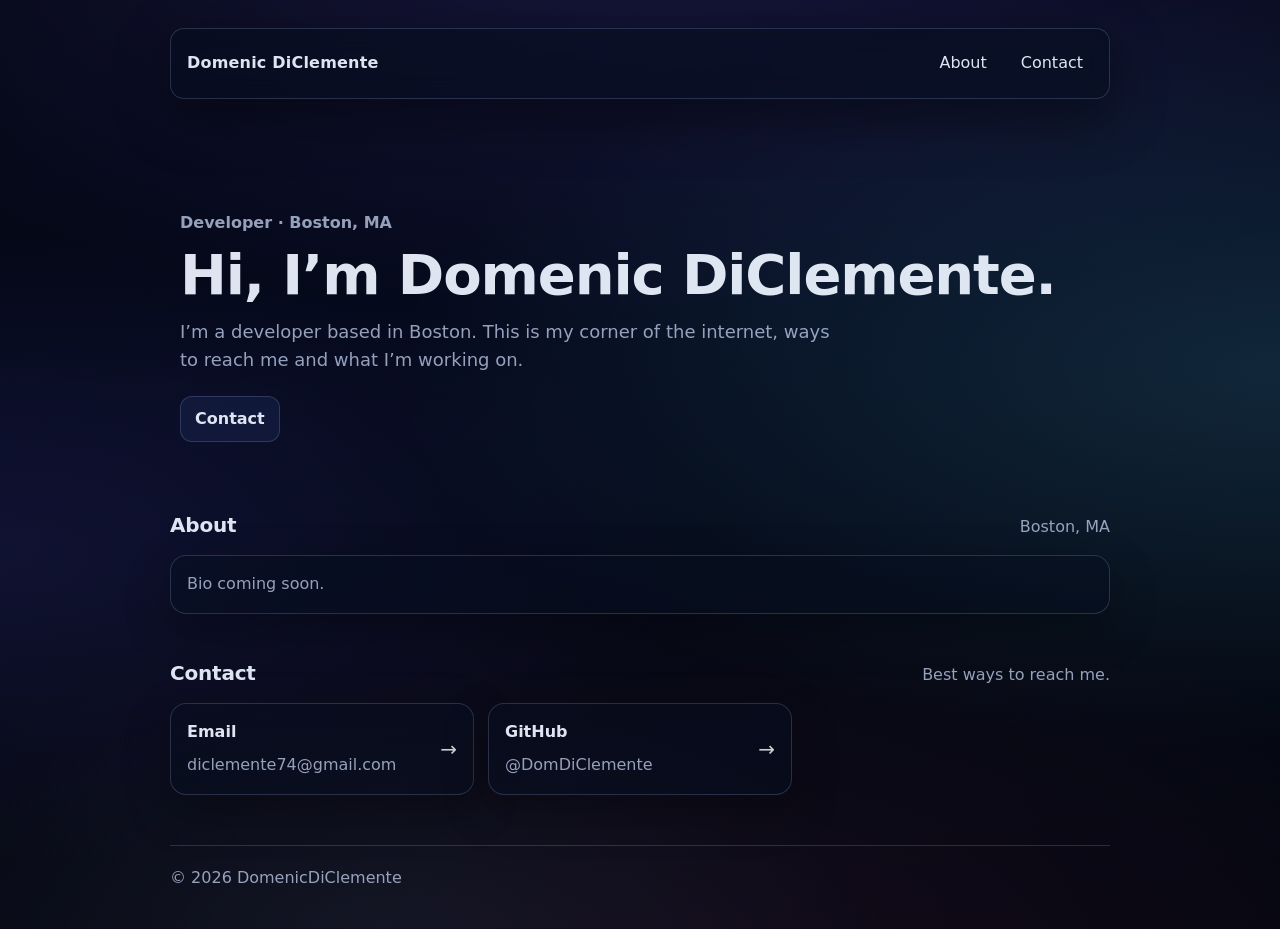
<file: index.html>
<!doctype html>
<html lang="en">
  <head>
    <meta charset="UTF-8" />
    <meta name="viewport" content="width=device-width, initial-scale=1" />
    <meta name="description" content="Personal website" />
    <title>Domenic's Profile</title>

    <!-- Use a relative path so it works for project pages (served under /<repo>/). -->
    <link rel="stylesheet" href="styles.css" />
  </head>
  <body>
    <header class="container">
      <nav class="nav">
        <a class="brand" href="./">Domenic DiClemente</a>
        <div class="links">
          <a href="#about">About</a>
          <a href="#contact">Contact</a>
        </div>
      </nav>
    </header>

    <main class="container">
      <section class="hero">
        <p class="eyebrow">Developer · Boston, MA</p>
        <h1 class="title">Hi, I’m Domenic DiClemente.</h1>
        <p class="subtitle">
          I’m a developer based in Boston. This is my corner of the internet, ways to reach me and
          what I’m working on.
        </p>
        <div class="cta">
          <a class="button secondary" href="#contact">Contact</a>
        </div>
      </section>

      <section id="about" class="section">
        <div class="sectionHeader">
          <h2>About</h2>
          <p class="muted">Boston, MA</p>
        </div>
        <div class="card">
          <p class="muted">Bio coming soon.</p>
        </div>
      </section>

      <section id="contact" class="section">
        <div class="sectionHeader">
          <h2>Contact</h2>
          <p class="muted">Best ways to reach me.</p>
        </div>

        <div class="grid">
          <a class="card linkCard" href="mailto:diclemente74@gmail.com">
            <div>
              <h3>Email</h3>
              <p class="muted">diclemente74@gmail.com</p>
            </div>
            <span class="arrow" aria-hidden="true">→</span>
          </a>
          <a
            class="card linkCard"
            href="https://github.com/DomDiClemente"
            target="_blank"
            rel="noreferrer"
          >
            <div>
              <h3>GitHub</h3>
              <p class="muted">@DomDiClemente</p>
            </div>
            <span class="arrow" aria-hidden="true">→</span>
          </a>
        </div>
      </section>

      <footer class="footer">
        <p class="muted">© <span id="year"></span> DomenicDiClemente</p>
      </footer>
    </main>

    <script>
      document.getElementById("year").textContent = new Date().getFullYear();
    </script>
  </body>
</html>
</file>
<file: styles.css>
:root {
  color-scheme: dark;
  --bg: #040813;
  --panel: rgba(7, 14, 32, 0.52);
  --panel-strong: rgba(11, 20, 44, 0.72);
  --text: rgba(236, 243, 255, 0.94);
  --muted: rgba(190, 203, 232, 0.78);
  --border: rgba(168, 191, 245, 0.2);
  --accent: #8b79ff;
  --accent2: #65dcff;
  --shadow: 0 18px 55px rgba(0, 0, 0, 0.45);
}

* {
  box-sizing: border-box;
}

/* Base color on html so any “below the fold” area never shows a mismatched flat band. */
html {
  min-height: 100%;
  background-color: #03060f;
}

body {
  min-height: 100%;
  min-height: 100dvh;
  margin: 0;
  font-family:
    ui-sans-serif,
    system-ui,
    -apple-system,
    Segoe UI,
    Roboto,
    Helvetica,
    Arial,
    "Apple Color Emoji",
    "Segoe UI Emoji";
  overflow-x: hidden;
  /* Nebula base (full-bleed) + subtle repeating radial “lines” (scrolls with page, large tiles = softer seams). */
  background-color: #03060f;
  background-image:
    radial-gradient(ellipse 140% 80% at 50% -10%, rgba(118, 96, 255, 0.18), transparent 55%),
    radial-gradient(ellipse 120% 70% at 100% 40%, rgba(91, 218, 255, 0.14), transparent 58%),
    radial-gradient(ellipse 100% 60% at 0% 60%, rgba(118, 96, 255, 0.1), transparent 55%),
    radial-gradient(ellipse 130% 90% at 50% 110%, rgba(239, 64, 145, 0.08), transparent 55%),
    radial-gradient(ellipse 80% 50% at 30% 100%, rgba(91, 218, 255, 0.06), transparent 50%),
    linear-gradient(170deg, #030611 0%, #050a1d 38%, #040813 72%, #03060f 100%),
    repeating-radial-gradient(
      circle at 32% 42%,
      rgba(255, 255, 255, 0.013) 0 1px,
      transparent 1px 44px
    ),
    repeating-radial-gradient(
      circle at 68% 58%,
      rgba(158, 220, 255, 0.01) 0 1px,
      transparent 1px 56px
    );
  background-repeat: no-repeat, no-repeat, no-repeat, no-repeat, no-repeat, no-repeat, repeat, repeat;
  background-size:
    100% 100%,
    100% 100%,
    100% 100%,
    100% 100%,
    100% 100%,
    100% 100%,
    640px 640px,
    820px 820px;
  background-position:
    center,
    center,
    center,
    center,
    center,
    center,
    0 0,
    140px 110px;
  background-attachment: scroll, scroll, scroll, scroll, scroll, scroll, scroll, scroll;
  color: var(--text);
  line-height: 1.55;
}

a {
  color: inherit;
  text-decoration: none;
}

a:hover {
  text-decoration: underline;
}

.container {
  max-width: 980px;
  padding: 28px 20px;
  margin: 0 auto;
}

.nav {
  display: flex;
  align-items: center;
  justify-content: space-between;
  gap: 16px;
  padding: 14px 16px;
  border: 1px solid var(--border);
  border-radius: 14px;
  background: rgba(7, 13, 30, 0.54);
  backdrop-filter: blur(12px);
  box-shadow: var(--shadow);
}

.brand {
  font-weight: 700;
  letter-spacing: 0.2px;
}

.links {
  display: flex;
  gap: 14px;
  flex-wrap: wrap;
  justify-content: flex-end;
}

.links a {
  padding: 8px 10px;
  border-radius: 10px;
}

.links a:hover {
  text-decoration: none;
  background: rgba(121, 155, 240, 0.12);
}

.hero {
  padding: 56px 10px 24px;
}

.eyebrow {
  margin: 0 0 10px;
  font-weight: 600;
  color: var(--muted);
}

.title {
  margin: 0;
  font-size: clamp(32px, 5vw, 56px);
  line-height: 1.04;
  letter-spacing: -0.02em;
}

.subtitle {
  margin: 14px 0 0;
  max-width: 58ch;
  color: var(--muted);
  font-size: 18px;
}

.cta {
  display: flex;
  gap: 12px;
  flex-wrap: wrap;
  margin-top: 22px;
}

.button {
  display: inline-flex;
  align-items: center;
  justify-content: center;
  padding: 10px 14px;
  border-radius: 12px;
  border: 1px solid rgba(143, 130, 255, 0.62);
  background: linear-gradient(135deg, rgba(139, 121, 255, 0.38), rgba(101, 220, 255, 0.14));
  box-shadow: 0 10px 32px rgba(79, 120, 255, 0.24);
  font-weight: 650;
}

.button:hover {
  text-decoration: none;
  border-color: rgba(112, 228, 255, 0.75);
}

.button.secondary {
  border-color: var(--border);
  background: rgba(24, 35, 73, 0.56);
  box-shadow: none;
}

.section {
  margin-top: 44px;
}

.sectionHeader {
  display: flex;
  align-items: baseline;
  justify-content: space-between;
  gap: 16px;
  flex-wrap: wrap;
  margin-bottom: 14px;
}

.sectionHeader h2 {
  margin: 0;
  font-size: 20px;
  letter-spacing: -0.01em;
}

.muted {
  color: var(--muted);
  margin: 0;
}

.grid {
  display: grid;
  grid-template-columns: repeat(12, 1fr);
  gap: 14px;
}

.card {
  grid-column: span 4;
  padding: 16px 16px;
  border: 1px solid var(--border);
  border-radius: 16px;
  background: var(--panel);
  box-shadow: 0 16px 46px rgba(0, 0, 0, 0.3);
}

.card h3 {
  margin: 0 0 8px;
  font-size: 16px;
}

.meta {
  margin-top: 12px;
  display: flex;
  gap: 10px;
  align-items: center;
  color: var(--muted);
}

.dot {
  opacity: 0.7;
}

.linkCard {
  display: flex;
  align-items: center;
  justify-content: space-between;
  gap: 10px;
  text-decoration: none;
}

.linkCard:hover {
  text-decoration: none;
  border-color: rgba(138, 125, 255, 0.64);
  background: var(--panel-strong);
}

.arrow {
  font-size: 20px;
  color: rgba(255, 255, 255, 0.8);
}

.footer {
  margin: 50px 0 10px;
  padding-top: 20px;
  border-top: 1px solid var(--border);
}

@media (max-width: 860px) {
  .card {
    grid-column: span 6;
  }
}

@media (max-width: 560px) {
  .card {
    grid-column: span 12;
  }
  .hero {
    padding-top: 34px;
  }
}
</file>
